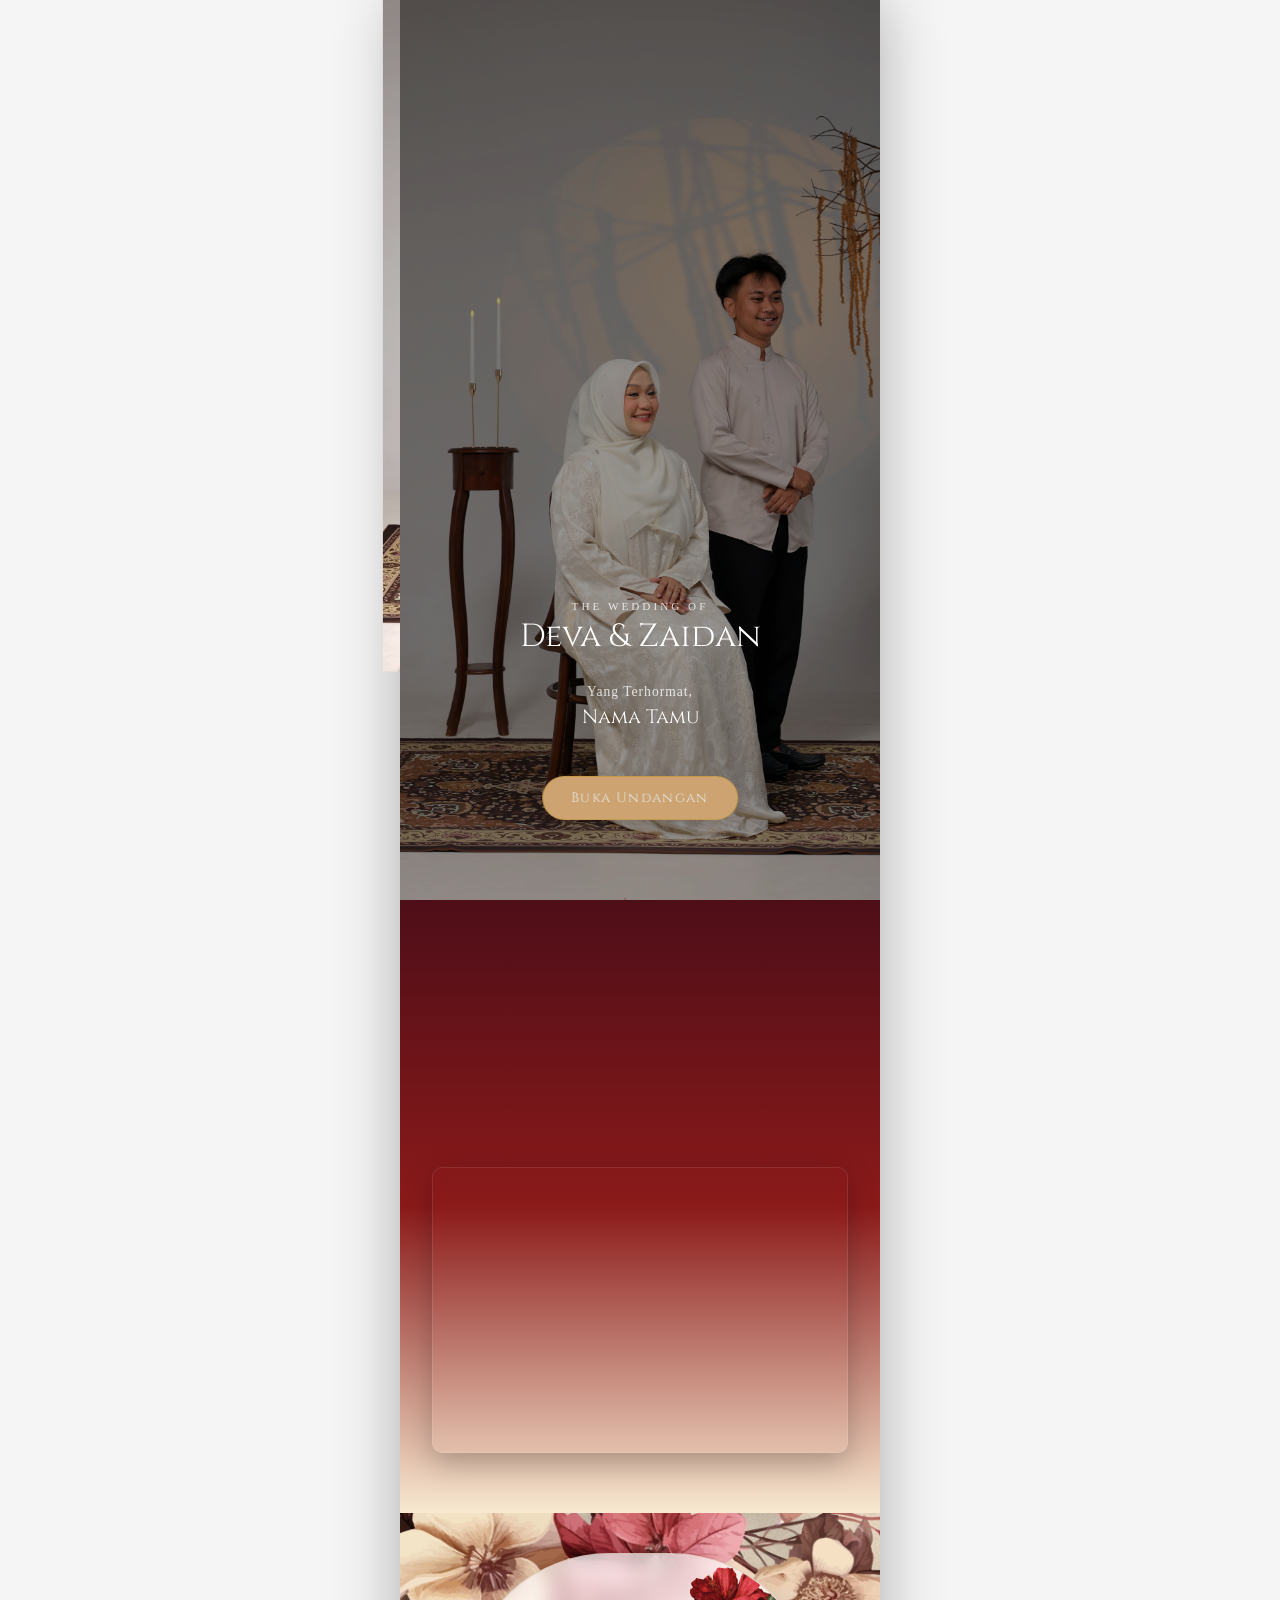
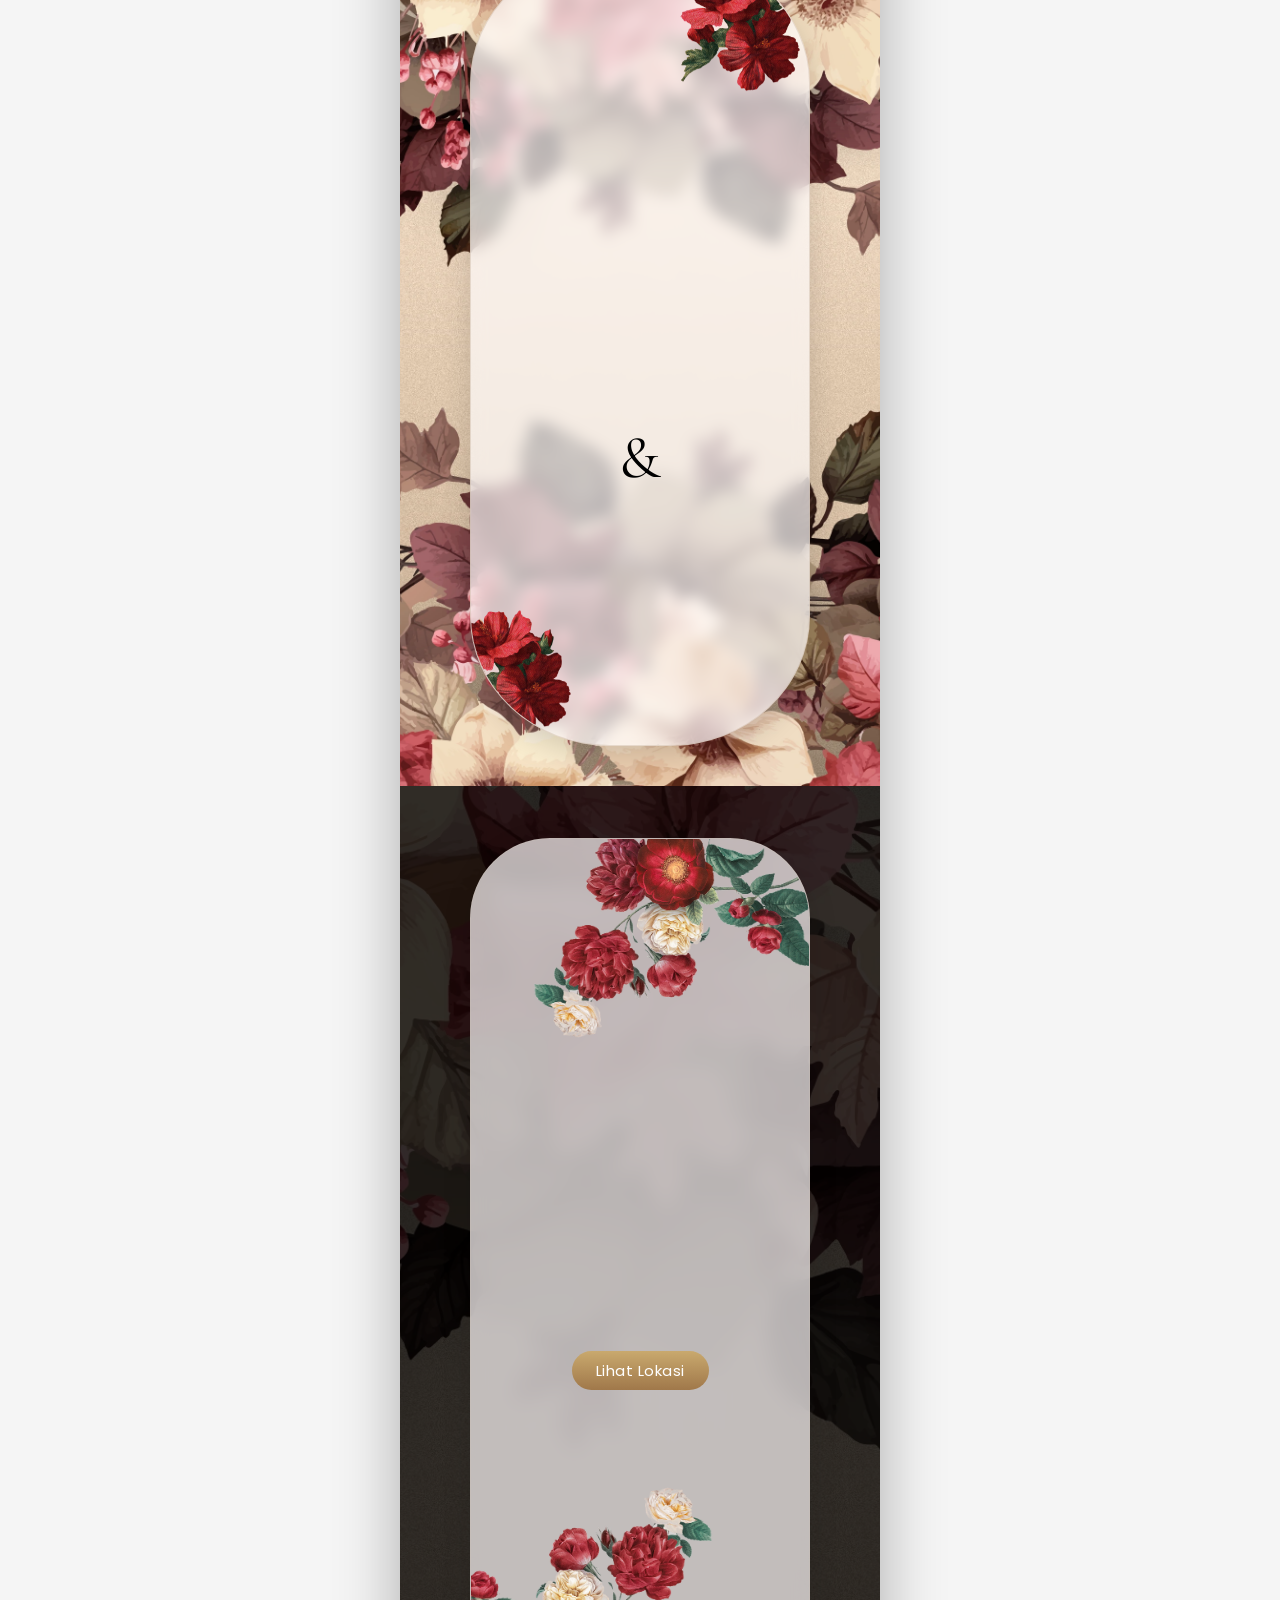
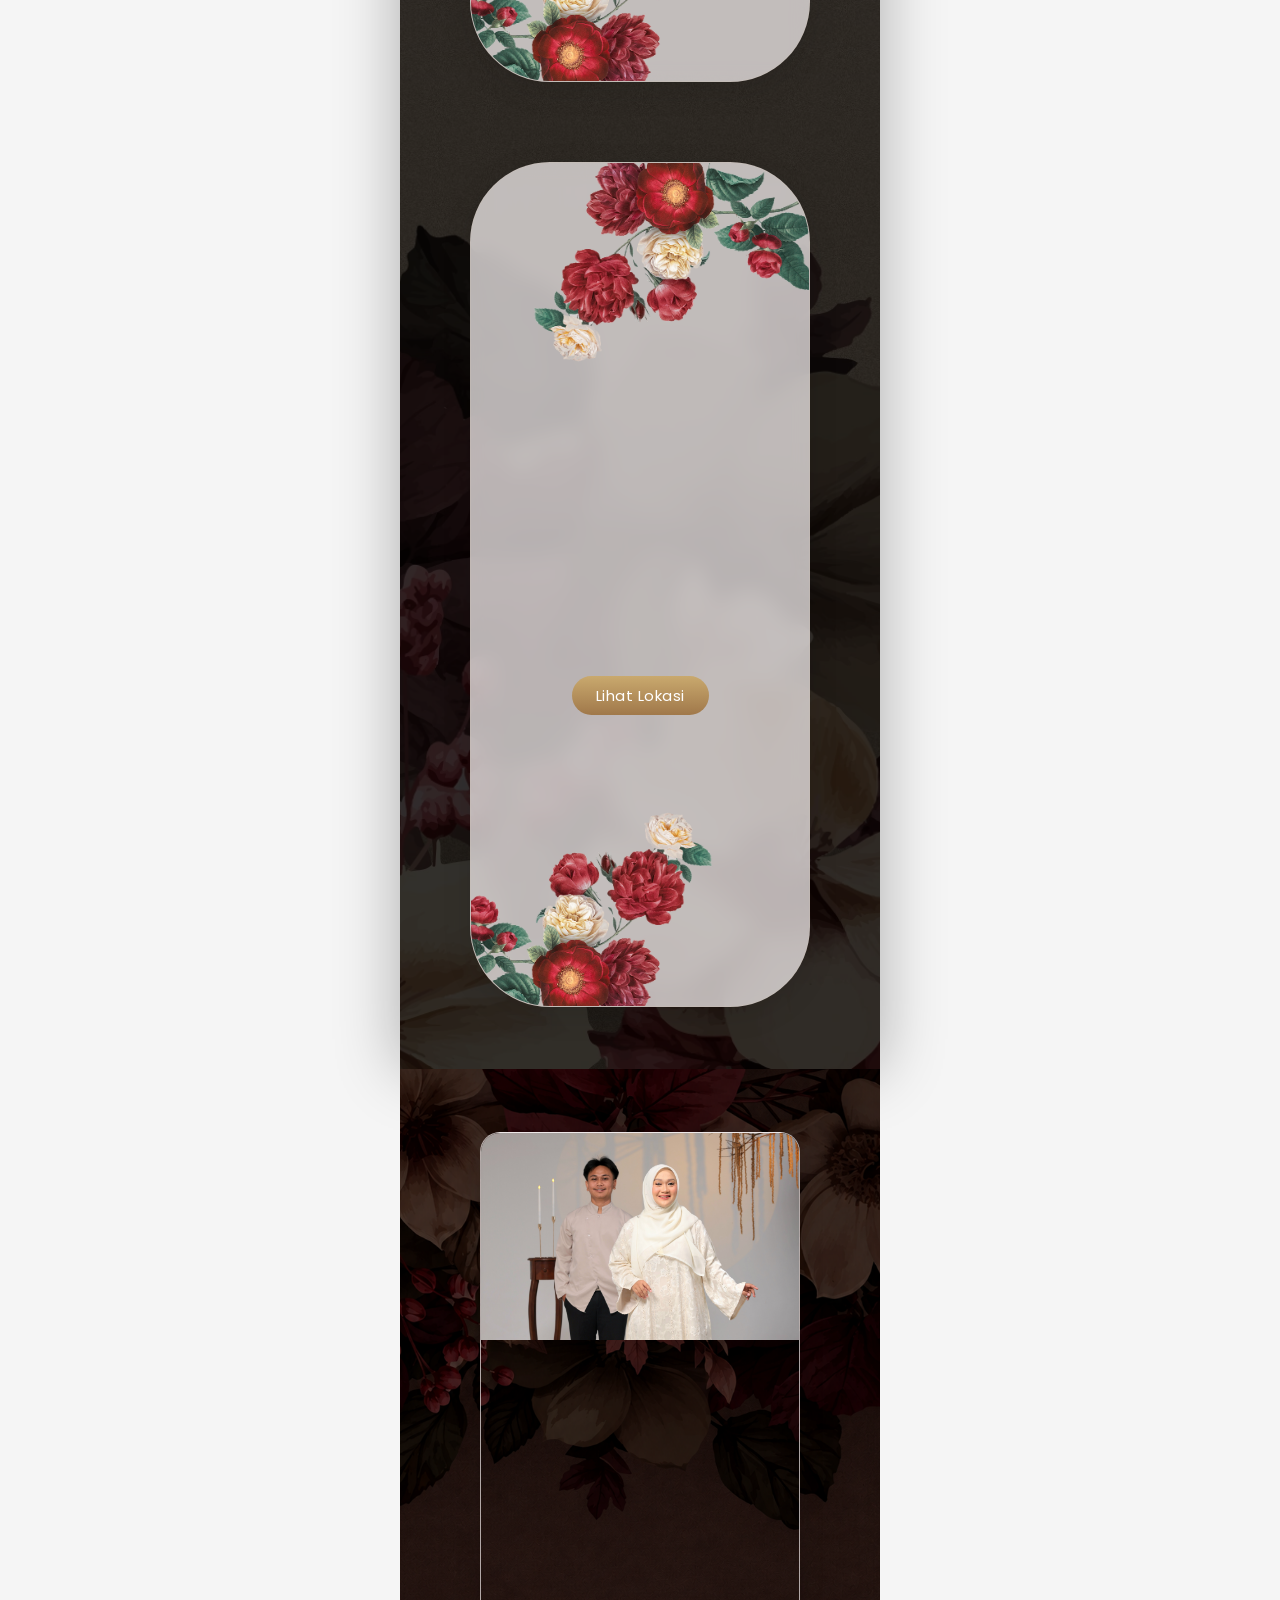
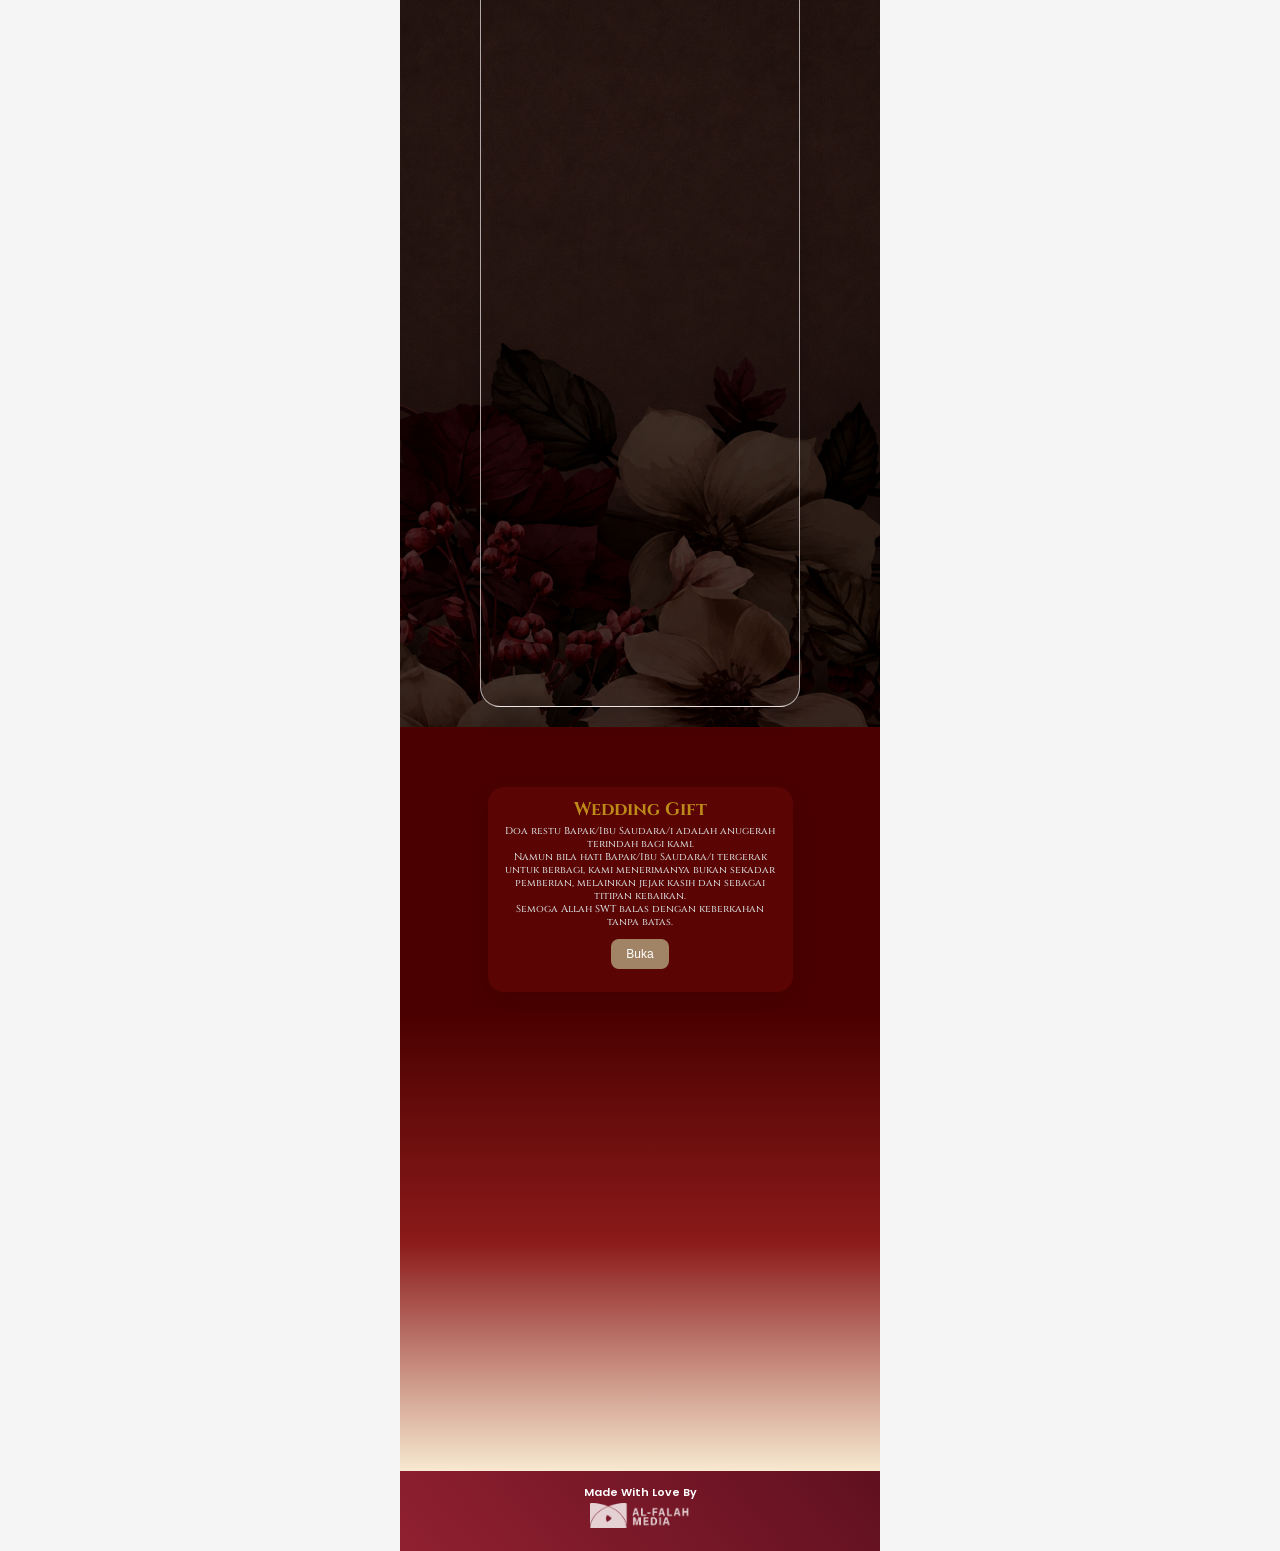
<file: index.html>
<!DOCTYPE html>
<html lang="en">

<head>
    <!-- BASIC META -->
    <meta charset="UTF-8">
    <meta name="viewport" content="width=device-width, initial-scale=1.0, viewport-fit=cover">

    <meta name="theme-color" content="#6b263b">

    <title>Wedding Deva & Zaidan</title>

    <!-- WHATSAPP LINK PREVIEW / OPEN GRAPH -->
    <meta property="og:type" content="website">
    <meta property="og:site_name" content="Deva & Zaidan">

    <meta property="og:title" content="The Wedding of Deva & Zaidan">

    <meta property="og:description"
        content="Undangan Pernikahan Deva & Zaidan. Dengan penuh kebahagiaan, kami mengundang Anda untuk hadir di hari istimewa kami.">

    <meta property="og:image"
        content="https://deva-zaidan.vercel.app/preview.jpeg">

    <meta property="og:image:secure_url"
        content="https://deva-zaidan.vercel.app/preview.jpeg">

    <meta property="og:image:type" content="image/jpeg">
    <meta property="og:image:width" content="1200">
    <meta property="og:image:height" content="630">

    <meta property="og:image:alt" content="The Wedding of Deva & Zaidan">

    <meta property="og:url"
        content="https://deva-zaidan.vercel.app/">

    <!-- TWITTER PREVIEW -->
    <meta name="twitter:card" content="summary_large_image">
    <meta name="twitter:title" content="The Wedding of Deva & Zaidan">
    <meta name="twitter:description" content="Undangan Pernikahan Deva & Zaidan">

    <meta name="twitter:image"
        content="https://deva-zaidan.vercel.app/preview.jpeg">

    <!-- CSS -->
    <link rel="stylesheet" href="./css/index.css">
    <link rel="stylesheet" href="./css/animasi.css">

</head>

<body>
  <div class="container">

    <div class="music-cover" id="musicCover">
      <div class="cover-inner">

        <img src="./img/isi.jpeg" alt="cover">

        <!-- TEXT OVERLAY -->
        <div class="cover-text">
          <p class="top-text ">THE WEDDING OF</p>
          <h1>Deva & Zaidan</h1>

          <div class="guest">
            <p>Yang Terhormat,</p>
            <h3 id="guestName">Nama Tamu</h3>
          </div>
        </div>

        <!-- BUTTON -->
        <button class="music-btn" id="musicBtn" onclick="toggleMusic()">
          Buka Undangan
        </button>

      </div>
    </div>

    <div class="thumbnail">
      <div class="thmb-img">
        <img src="./img/cover.jpeg" alt="" class="bg-img">
        <img src="./img/FRAME.webp" alt="" class="frame">

        <div class="thmb-text">
          <p class="color">THE WEDDING OF</p>
          <h2>Deva & Zaidan</h2>
          <p>Minggu, 29 November 2026</p>
        </div>
      </div>
    </div>

    <div class="quote-section">

      <p class="quote-text">
        "Dan di antara tanda-tanda (kebesaran)-Nya ialah Dia menciptakan pasangan-pasangan untukmu dari jenismu sendiri,
        agar kamu cenderung dan merasa tenteram kepadanya, dan Dia menjadikan di antaramu rasa kasih dan sayang.
        Sungguh, pada yang demikian itu benar-benar terdapat tanda-tanda (kebesaran Allah) bagi kaum yang berpikir"
      </p>

      <p class="quote-source">(QS Ar Rum : 21)</p>

      <div class="date">
        <div class="countdown">
          <h2 class="fade-down">Our Special Day</h2>

          <div class="time-box">
            <div class="time fade-down">
              <h3 id="days">0</h3>
              <p>Days</p>
            </div>
            <div class="time fade-down">
              <h3 id="hours">0</h3>
              <p>Hours</p>
            </div>
            <div class="time fade-down">
              <h3 id="minutes">0</h3>
              <p>Minutes</p>
            </div>
            <div class="time fade-down">
              <h3 id="seconds">0</h3>
              <p>Seconds</p>
            </div>
          </div>
        </div>
      </div>

    </div>

    <section class="profil-section">
      <img src="./img/bg-flower.webp" alt="" class="profil-section-bg">

      <div class="profil">

        <!-- Ornamen pojok kanan atas -->
        <img src="./img/flower-ornamen.webp" alt="" class="ornamen-tr">

        <!-- Ornamen pojok kiri bawah -->
        <img src="./img/flower-ornamen.webp" alt="" class="ornamen-bl">

        <!-- Konten -->
        <div class="profil-text">
          <p class="fade-down">
            Tanpa mengurangi rasa hormat. Kami mengundang Bapak/Ibu/Saudara/i serta kerabat sekalian
            untuk menghadiri acara Pernikahan kami :
          </p>
        </div>

        <div class="profil-img">
          <h3 class="fade-down">زيدان زغلول فقيه</h3>
          <div class="profil-name">
            <h2 class="fade-up zaidan-name">Zaidan Zaghlul Faqih, S.Ap</h2>
            <p class="fade-up">
              Putra ke-1 <br> Bpk. Eman Sulaeman, S.P
              & Ibu Yeni Hendriyani
            </p>
            <div class="dan">&</div>
          </div>
        </div>

        <div class="profil-img-2">
          <h3 class="fade-down">ديفا سيتي رحمة</h3>
          <div class="profil-name">
            <h2 class="fade-up">Deva Siti Rohmah, S.Pd </h2>
            <p class="fade-up">
              Putri ke-2 <br> Bpk.Subhan
              & Ibu Helda Subaria 
            </p>
          </div>
        </div>

      </div>
    </section>

    <section class="event-section">
    <div class="event-card">
<div class="card-ornament card-ornament--bottom" aria-hidden="true">
    <img src="./img/flower-2.webp" alt="">
  </div>
        <h2 class="event-title fade-down">AKAD NIKAH</h2>

        <div class="event-date">
          <span class="day-label fade-down">Minggu </span>
          <span class="day-number fade-up"><h1>29</h1></span>
          <span class="month-label fade-up">November</span>
          <span class="year-label fade-up">2026</span>
        </div>

        <p class="event-time fade-down">Pukul : 08:00 - 11.00 WIB</p>
        <p class="event-place fade-down">
          Tempat : <br><strong>Kediaman Mempelai Wanita</strong><br>
Kp. Lembur Gede Rt/Rw 002/002 Desa Jatiragas Kec. Jatisari Kab. Karawang Kode pos. 41374        </p>

        <a href="https://maps.app.goo.gl/wLz6gzKuna8C7nk16" class="btn-lokasi">
          Lihat Lokasi
        </a>

        <div class="card-ornament card-ornament--top" aria-hidden="true">
    <img src="./img/flower-2.webp" alt="">
  </div>
      </div>


<div class="event-card">
  <div class="card-ornament card-ornament--bottom" aria-hidden="true">
    <img src="./img/flower-2.webp" alt="">
  </div>

          <h2 class="event-title fade-down">RESEPSI</h2>

          <div class="event-date">
          <span class="day-label fade-down">Minggu </span>
          <span class="day-number fade-up"><h1>29</h1></span>
          <span class="month-label fade-up">November</span>
          <span class="year-label fade-up">2026</span>
        </div>

        <p class="event-time fade-down">Pukul : 11:00 WIB</p>
        <p class="event-place fade-down">
          Tempat : <br><strong>Kediaman Mempelai Wanita</strong><br>
Kp. Lembur Gede Rt/Rw 002/002 Desa Jatiragas Kec. Jatisari Kab. Karawang Kode pos. 41374        </p>

        <a href="https://maps.app.goo.gl/wLz6gzKuna8C7nk16" class="btn-lokasi">
          Lihat Lokasi
        </a>


  <div class="card-ornament card-ornament--top" aria-hidden="true">
    <img src="./img/flower-2.webp" alt="">
  </div>
</div>

</div>

    </section>

    <section class="love-story">
      <h2 class="judul"></h2>
      <div class="card">
        <img src="./img/story.jpeg" alt="couple" class="gambar">
        <div class="konten">
          <h3 class="fade-down">Asmaraloka</h3>
          <p class="fade-blur">Sebuah kisah cinta yang tanpa di sengaja jadi mendatangkan haru bahagia untuk keluarga.</p>

          <h3 class="fade-down">Love Story</h3>
          <p class="fade-blur">
            Awal bertemu (07 Agustus 2025)
Siapa sangka, lewat pesan bercandaan nya menjadi awal dari perjalanan panjang kami.
Seiring waktu, komunikasi semakin intens. Dari obrolan ringan, tumbuh rasa nyaman dan saling memahami. Akhirnya dua orang asing ini saling mempertemukan dengan keluarga masing masing di tanggal 22 september 2025 dan 23 september 2025.
          </p>

          <h3 class="fade-down">Engagement</h3>
          <p class="fade-blur">
Dengan niat baik dan penuh keseriusan,
kami memutuskan untuk membawa
hubungan ini ke tahap yang lebih indah.
Tepat di tanggal 29 maret 2026 Pertemuan
dua keluarga menjadi langkah awal
menuju ikatan suci yang kami impikan bersama.          </p>

          <h3 class="fade-down">Wedding</h3>
          <p class="fade-blur">
Dari pertemuan sederhana secara online, Allah mempertemukan kami dalam ikatan yang suci. Dengan restu dari kedua orang tua dan keluarga  Semoga langkah kami selalu diberkahi dan dipenuhi cinta hingga akhir hayat.  Kami berdoa agar Allah memberkahi pernikahan ini dengan sakinah, mawaddah, dan warohmah.  Aamiin..          </p>
        </div>
      </div>

    </section>

    <div class="gift-container">

      <div class="gift-card" id="mainCard">
        <h3>Wedding Gift</h3>
        <p>Doa restu Bapak/Ibu Saudara/i adalah anugerah terindah bagi kami. <br>
Namun bila hati Bapak/Ibu Saudara/i tergerak untuk berbagi,
kami menerimanya bukan sekadar pemberian,
melainkan jejak kasih dan sebagai titipan kebaikan. <br>
Semoga Allah SWT balas dengan keberkahan tanpa batas.</p>

        <button id="toggleBtn">Buka</button>

        <div class="extra-cards" id="extraCards">

          <!-- CARD 1 -->
          <div class="sub-card">
            <div class="rekening-row">
              <span class="rek-nomor" id="rek1">7229168716</span>
              <span class="rek-nama">A/N Deva Siti Rohmah</span>
            </div>
            <button class="copy-btn" onclick="copyRek('rek1', this)">
              Salin
            </button>
          </div>

          <!-- CARD 2 -->
          <div class="sub-card">
            <div class="rekening-row">
              <span class="rek-nomor" id="rek2">081220625927</span>
              <span class="rek-nama">A/N Zaidan Zaghlul Faqih</span>
            </div>
            <button class="copy-btn" onclick="copyRek('rek2', this)">
              Salin
            </button>
          </div>

        </div>
      </div>

    </div>

    <!-- MUSIC INDICATOR -->
    <div class="music-indicator" id="musicIndicator" onclick="toggleMusicIndicator()">
      <div class="bar"></div>
      <div class="bar"></div>
      <div class="bar"></div>
    </div>

  </div> <!-- penutup .container -->

  <section class="closing-section">
  <p class="closing-sub fade-down">Terimakasih</p>
  <p class="closing-body fade-down">
 atas setiap langkah yang mendekat,
atas waktu yang diluangkan,
dan doa-doa yang dilangitkan. 
<br>
<br>
Kehadiran Bapak/Ibu/Saudara/i bukan sekadar memenuhi undangan,
melainkan menjadi saksi awal perjalanan ibadah kami. <br> <br> <br>
  </p>
  <h2 class="closing-name fade-down">Hormat Kami <br>Deva & Zaidan</h2>
</section>
<footer class="footer-section">
  <div class="name"><p>
    Made With Love By
  </p></div>
  <img src="./img/Watermark.png" alt="logo" class="footer-logo">
</footer>
  <script src="./js/style.js"></script>
  <audio id="bgMusic" loop>
  <source src="./music/Ramy Gamal – Kalimeeny Showaya Anny (Official Lyric Video) رامي جمال – كلميني شويه عني.mp3" type="audio/mpeg">
  </audio>
</body>
</html>
</file>
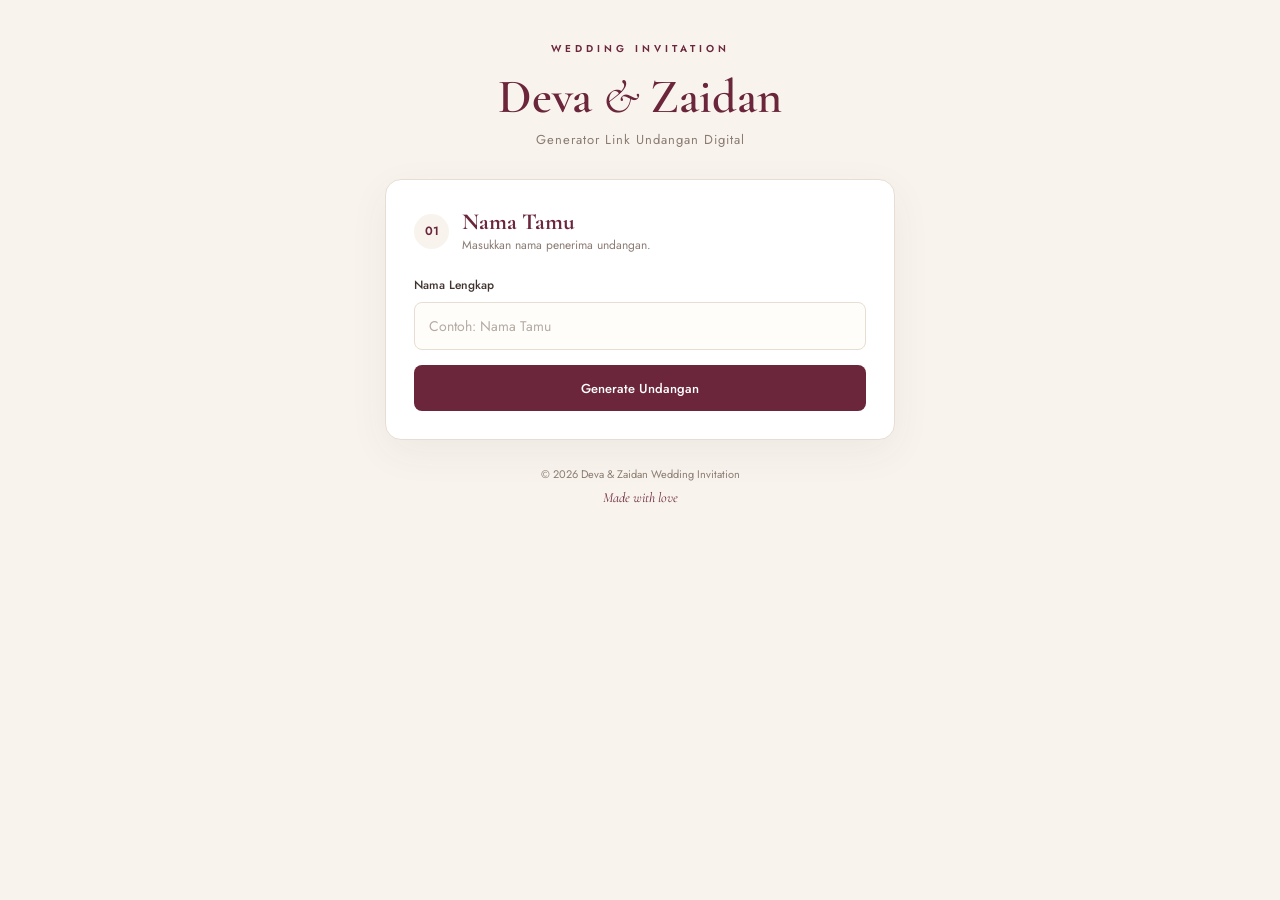
<file: generator/generator.html>
<!DOCTYPE html>
<html lang="id">
<head>
    <meta charset="UTF-8">
    <meta name="viewport" content="width=device-width, initial-scale=1.0">
    <meta name="theme-color" content="#6b263b">
    <title>Generator Link Undangan | Deva & Zaidan</title>
    <link rel="stylesheet" href="generator.css">
</head>
<body>

    <main class="container">

        <header class="header">
            <span class="eyebrow">WEDDING INVITATION</span>
            <h1>Deva <span>&</span> Zaidan</h1>
            <p>Generator Link Undangan Digital</p>
        </header>

        <section class="generator-card">

            <div class="section-heading">
                <span class="number">01</span>
                <div>
                    <h2>Nama Tamu</h2>
                    <p>Masukkan nama penerima undangan.</p>
                </div>
            </div>

            <form id="generatorForm">
                <label for="nama">Nama Lengkap</label>
                <input
                    type="text"
                    id="nama"
                    placeholder="Contoh: Nama Tamu"
                    autocomplete="off"
                    required
                >

                <button type="submit" class="btn btn-primary">
                    Generate Undangan
                </button>
            </form>

            <div id="hasilGenerator" class="hasil-generator" hidden>

                <div class="divider"></div>

                <!-- BAGIAN LINK -->
                <div class="section-heading">
                    <span class="number">02</span>
                    <div>
                        <h2>Link Undangan</h2>
                        <p>Link khusus untuk tamu undangan.</p>
                    </div>
                </div>

                <div class="result-box">
                    <div class="result-label">LINK UNDANGAN</div>
                    <div id="hasil" class="link-text"></div>
                </div>

                <button type="button" id="btnCopyLink" class="btn btn-secondary">
                    <span>▢</span> Salin Link
                </button>

                <div class="divider"></div>

                <!-- BAGIAN PESAN -->
                <div class="section-heading">
                    <span class="number">03</span>
                    <div>
                        <h2>Pesan Undangan</h2>
                        <p>Template pesan siap dibagikan.</p>
                    </div>
                </div>

                <div class="message-box">
                    <div class="result-label">TEMPLATE PESAN</div>
                    <pre id="templatePesan"></pre>
                </div>

                <div class="message-actions">
                    <button type="button" id="btnCopyPesan" class="btn btn-secondary">
                        <span>▢</span> Salin Pesan
                    </button>

                    <button type="button" id="btnWhatsapp" class="btn btn-whatsapp">
                        <span>◉</span> Kirim ke WhatsApp
                    </button>
                </div>

                <p id="status" class="status" role="status" aria-live="polite"></p>

            </div>
        </section>

        <footer>
            <p>© 2026 Deva & Zaidan Wedding Invitation</p>
            <span>Made with love</span>
        </footer>

    </main>

    <script src="generator.js"></script>
</body>
</html>
</file>
<file: css/index.css>
@import url('https://fonts.googleapis.com/css2?family=Inter:wght@400;700&display=swap');
@import url('https://fonts.googleapis.com/css2?family=Cinzel:wght@400..900&display=swap');
@import url('https://fonts.googleapis.com/css2?family=Cormorant+Garamond&display=swap');
@import url('https://fonts.googleapis.com/css2?family=Poppins:wght@100..900&display=swap');
@import url('https://fonts.googleapis.com/css2?family=Cormorant+Garamond:ital,wght@0,300..700;1,300..700&display=swap');
@import url('https://fonts.googleapis.com/css2?family=EB+Garamond:ital,wght@0,400..800;1,400..800&family=Halant:wght@300;400;500;600;700&display=swap');
@font-face {
  font-family: 'Diwani';
  src:url('../font/Diwani-Letter-Regular.ttf') format('truetype');
  font-weight: normal;
  font-style: normal;
}
@font-face {
  font-family: 'Adler';
  src:url('../font/adler.ttf') format('truetype');
  font-weight: normal;
  font-style: normal;
}

@font-face {
  font-family: 'Billion';
  src:url('../font/Billion Miracles Personal Use Only.ttf') format('truetype');
  font-weight: normal;
  font-style: normal;
}

@font-face {
  font-family: 'Cerita Senja';
  src:url('../font/Cerita Senja FREE.ttf') format('truetype');
  font-weight: normal;
  font-style: normal;
}

* {box-sizing: border-box;}
body {margin: 0;background: #f5f5f5;display: flex;flex-direction: column;align-items: center;overflow-x: hidden;}
body.no-scroll {overflow: hidden;position: fixed;width: 100%;}

/* ─── CONTAINER ─── */
.container {width: 100%;max-width: 480px;margin: 0 auto;}

/* Cover full screen background */
.music-cover {
position: fixed;top: 0;left: 0;width: 100%;height: 100%;object-fit: cover;display: flex;
align-items: center;justify-content: center;z-index: 9999;
}

.cover-inner {width: 100%;max-width: 480px;height: 100%;max-height: 100vh;position: relative;overflow: hidden;}
.cover-inner img {width: 100%;height: 100%;object-fit: cover;transform: translateY(-5%) scale(1.16);filter: brightness(60%);}

/* Animasi keluar */
.music-cover.hide {
  transform: translateY(-100%);
  transition: transform 1.2s cubic-bezier(0.76, 0, 0.24, 1);
}

.cover-text {position: absolute;bottom: 170px;left: 0;width: 100%;text-align: center;color: white;padding: 0 20px;display: flex;flex-direction: column;align-items: center;gap: 6px;}
.top-text {font-size: 0.7rem;letter-spacing: 3px;opacity: 0.8;margin: 0 0 -3px;}
.cover-text h1 {font-family: 'Cinzel', serif;font-size: 2rem;margin: 0 0 20px;font-weight: 400;}

.guest {display: flex;flex-direction: column;align-items: center;gap: 4px;}

.guest p {margin: 0;font-size: 0.85rem;opacity: 0.8;letter-spacing: 1px;}
.guest h3 {margin: 0;font-size: 1.2rem;font-family: 'Cinzel', serif;font-weight: 400;}

.music-btn {
  position: absolute;bottom: 80px;left: 50%;transform: translateX(-50%);
  background: #cda471;backdrop-filter: blur(10px);border: 1px solid rgba(190, 138, 25, 0.4);border-radius: 50px;padding: 12px 28px;
  font-family: 'Cinzel', serif;font-size: 0.85rem;color: #e6e6e6;cursor: pointer;letter-spacing: 0.1em;box-shadow: 0 4px 20px rgba(0,0,0,0.15);transition: all 0.5s ease;
}
.music-btn.hidden {opacity: 0;transform: translateX(-50%) translateY(20px);pointer-events: none;}

/*  THUMBNAIL  */
.thumbnail {width: 100%;min-height: 100svh;display: flex;flex-direction: column;background: linear-gradient(to bottom, #100C08, #570a19);}
.thmb-img {position: relative;width: 100%;flex: 1;}
.thmb-img img {width: 100%;height: auto;object-fit: cover;overflow: hidden;}
.bg-img {width: 100%;height: 100svh;object-fit: cover;display: block;transform: scale(1.03) translate(-2%, -8%);}
.frame {position: absolute;bottom: -20px;left: 50%;transform: translateX(-50%);width: 100%;z-index: 2;pointer-events: none;margin-bottom: 20px;}
.thmb-text {position: absolute;bottom: clamp(3rem, 5vw, 3.5rem);left: clamp(0.8rem, 3vw, 1.5rem);text-align: left;color: white;font-family: "Cinzel", serif;z-index: 3;margin-top: 10px;}
.thmb-text p {font-family: "Cinzel", serif;font-weight: 300;margin: 0;line-height: 1.6;color: white;font-size: clamp(0.85rem, 2.5vw, 1rem);}
.thmb-text .color {color: #cda471;}
.thmb-text h2 {font-family: "Cinzel", serif;font-weight: 300;letter-spacing: 1px;font-size: clamp(1.8rem, 5vw, 2rem);margin: 0;margin-top: 17px;line-height: 1.2;white-space: nowrap;}

/* ─── QUOTE ─── */
.quote-section {background: linear-gradient(to bottom,#4E0E18 0%,#8B1A1A 50%,#F8E9D0 100%);
color: white;display: flex;flex-direction: column;justify-content: center;align-items: center;text-align: center;padding: clamp(1.5rem, 5vw, 2.5rem) clamp(1rem, 5vw, 2rem);width: 100%;box-sizing: border-box;margin: 0;}
.quote-text {font-size: clamp(0.78rem, 2.5vw, 0.95rem);line-height: 1.6;font-style: italic;max-width: 100%;margin: 0;}
.quote-source {margin-top: 0.8rem;font-size: clamp(0.8rem, 2.5vw, 0.95rem);opacity: 0.9;margin-bottom: 30px;}

/* ─── PROFIL ─── */
.profil-section {position: relative; width: 100%;overflow: hidden;    }
.profil-section-bg {position: absolute;top: 0;              left: 50%;transform: translateX(-50%); width: 100%;height: 105%; object-fit: cover;   z-index: 0;}
.profil-section-bg-kanan {position: absolute;top: -5px;           right: -3px;         width: 150px;         height: auto;z-index: 0;pointer-events: none;}

.profil-section-bg-kiri {
  position: absolute;
  bottom: -5px;        
  left: -3px;          
  width: 180px;
  height: auto;
  z-index: 0;
  pointer-events: none;

}

.profil {
  background: rgba(255, 252, 252, 0.694);
  backdrop-filter: blur(8px);
  -webkit-backdrop-filter: blur(6px);
  max-width: 300px;
  min-height: 900px;
  margin: 40px auto;
  padding: clamp(40px, 8vw, 60px) 16px;

  border-radius: 140px 140px 140px 140px / 130px 130px 130px 130px;
  box-shadow: 0 10px 30px rgba(0,0,0,0.15);
  border: 1px solid rgba(200, 180, 160, 0.4);

  display: flex;
  flex-direction: column;
  align-items: center;
  justify-content: center;

  position: relative;  
  overflow: hidden;    
}

.profil-bg {
  position: absolute;
  top: 0;
  left: 0;
  width: 100%;
  height: 100%;
  object-fit: contain;   
  z-index: 0;         
  pointer-events: none;
  opacity: 0.15;       
  border-radius: inherit; 
}

/* ─── ORNAMEN ─── */
.ornamen-tr {
  position: absolute;
  top: -3px;           
  right: -3px;        
  width: 210px;         
  height: auto;
  z-index: 0;
  pointer-events: none;
}

.profil .ornamen-tr {
  top: -3px !important;
  right: -6px !important;
}

.ornamen-tl {
  position: absolute;
  top: 20px;           
  left: 20px;          
  width: 70px;
  height: auto;
  opacity: 0.5;
  z-index: 0;
  pointer-events: none;
  transform: scaleX(-1); 
}

.ornamen-bl {
  position: absolute;
  bottom: -5px;        
  left: -50px;         
  width: 180px;
  height: auto;
  z-index: 0;
  pointer-events: none;
}

.profil-text,
.profil-img,
.profil-img-2,
.dan {
  position: relative;
  z-index: 1;
}

.profil-text {
  text-align: center;
  margin-top: 0;
  padding: 0 8px;
}

.profil-text p {
  font-size: clamp(0.86rem, 2.75vw, 1rem);
  line-height: 1.5;
  font-family: "Cinzel", serif;
  font-weight: 500;
  color: #69091c;
  
}

.profil-img {
  display: flex;
  flex-direction: column;
  align-items: center;
  width: 100%;
  margin-top: 1.5rem;
  margin-bottom: 0;
  font-family: 'Diwani', serif;
  font-size: 30px;
}

.profil-img img {
  width: clamp(7rem, 25vw, 10rem);
  aspect-ratio: 1 / 1;
  object-fit: cover;
  border-radius: 50%;
}

.profil-name {
  display: flex;
  flex-direction: column;
  align-items: center;
  text-align: center;
  margin-top: 0.8rem;
}

.profil-name h2 {
  font-size: clamp(1.2rem, 4vw, 1.8rem);
  margin: 0;
  font-family: 'Cormorant Garamond', serif;
  font-size: 26px;

}

.profil-name h2.zaidan-name {
  font-size: 21px;
  white-space: nowrap;
}

.profil-img h3, .profil-img-2 h3 {
  margin: 0.3rem 0 0;
  font-size: 40px;
  line-height: 1.2;
  max-width: 14rem;
  font-family: 'Diwani', serif;
  font-style: italic;
  color: #741505;
}

.profil-name p {
  margin: 0.3rem 0 0;
  font-size: clamp(0.77rem, 2.5vw, 0.94rem);
  line-height: 1.4;
  max-width: 30rem;
  font-family: "poppins", serif;
  font-style: italic;
  font-weight: 500;
}

.profil-name p, .profil-name h2 {
  color: #320010;
}

.dan {
  margin-top: 50px;
  margin-bottom: 8px;
  font-size: clamp(1.4rem, 5vw, 2rem);
  font-family: "Cormorant Garamond", serif;
  font-size: 60px;
}

.profil-img-2 {
  display: flex;
  flex-direction: column;
  align-items: center;
  text-align: center;
  margin-top: 0.25rem;
    font-family: 'Diwani', serif;
  font-size: 29px;  
  margin-bottom: 35px;

}

.profil-img-2 img {
  width: clamp(7rem, 25vw, 10rem);
  aspect-ratio: 1 / 1;
  object-fit: cover;
  border-radius: 50%;
}

.date {

  backdrop-filter: blur(6px);

  width: 100%;
  max-width: 450px;
  margin: 20px auto;
  padding: clamp(25px, 6vw, 35px) 15px;

  border-radius: 10px;
  box-shadow: 0 10px 30px rgba(0,0,0,0.25);
  border: 1px solid rgba(255,255,255,0.1);

  display: flex;
  flex-direction: column;
  align-items: center;
  justify-content: center;
  margin-top: 20px;
}

.date-img {
  display: flex;
  justify-content: center;
  margin-bottom: 35px;
}

.date-img img {
  width: clamp(1px, 5.6vw, 25px);
}

.countdown {
  color: rgb(207, 198, 198);
  width: 100%;
  box-sizing: border-box;
  display: flex;
  flex-direction: column;
  align-items: center;
  text-align: center;
  padding: clamp(20px, 5vw, 40px) 20px;
  border-radius: 10px;
  margin-top: 0;
}

.countdown h2 {
  font-family: 'Cormorant Garamond', serif;
  font-size: clamp(1.4rem, 5.2vw, 2.1rem);
  margin: 0 0 15px;
}

.time-box {
  display: flex;
  justify-content: center;
  gap: clamp(0.2rem, 1.8vw, 0.5rem);
  max-width: 100%;
  font-family: 'Inter', sans-serif;
}

.time {
  width: clamp(40px, 13vw, 50px);
  padding: 9px 2px;

  background: rgba(255, 255, 255, 0.08);
  backdrop-filter: blur(4px);
  border-radius: 12px;
  border: 1px solid rgba(255,255,255,0.15);
  box-shadow: 0 4px 10px rgba(0,0,0,0.2);

  display: flex;
  flex-direction: column;
  align-items: center;
}

.time h3 {
  font-size: clamp(15px, 4.2vw, 19px);
  margin: 0;
  transition: all 0.4s ease;
}

.time p {
  font-size: clamp(11px, 2.7vw, 13px);
  margin-top: 6px;
}

.love-story {
  width: 100%;
  max-width: 480px;
  padding: 20px;
  display: flex;
  flex-direction: column;
  align-items: center;
  box-sizing: border-box;
  background-image:url('../img/love-story.png');
  background-size: cover;
  background-repeat: no-repeat;
  background-position: center;
}

.judul {
  text-align: center;
  color: #ffffff;
  margin-bottom: 20px;
  font-size: clamp(1.7rem, 4vw, 1.6rem); 
   font-family: 'Cinzel', serif;;

}

.card {
  background: rgba(255, 249, 249, 0.957);
  backdrop-filter: blur(4px);
  -webkit-backdrop-filter: blur(8px);
  border: 1px solid rgba(200, 190, 180, 0.4);
  border-radius: 20px;
  overflow: hidden;
  padding-bottom: 20px;
  width: 90%;
  max-width: 320px;
  border: 1px solid rgba(234, 228, 228, 0.719);
  box-shadow: 0 8px 25px rgba(0,0,0,0.15);

  background-image:url('../img/love-story.png');
  background-repeat: no-repeat;
  background-position: center;
  background-size: cover;
}

.gambar {
  width: 100%;
  height: auto;
  display: block;
}

.konten {
  padding: 8px 12px;
  color: #de7424;
  text-align: center;
}

.konten h3 {
  position: relative;
  padding-top: 12px;
  padding-bottom: 12px;
  margin-top: 20px;
  font-size: clamp(1.1rem, 3vw, 1.95rem);
  font-family: 'Cinzel', serif;
}

.konten p {
  color: rgb(231, 231, 231);
  font-family: 'Cormorant Garamond', sans-serif;
  font-size: clamp(0.95rem, 2.2vw, 0.89rem);
  line-height: 1.1;
  font-weight: 500;
  word-spacing: -0.1em;
  margin: 10px 0 30px;
  text-align: center;
}

.konten h3::after {
  content: "";
  position: absolute;
  bottom: 0;
  left: 50%;
  transform: translateX(-50%) scaleX(0); /* mulai dari 0 */
  transform-origin: center;
  width: 60%;
  height: 1px;
  background: rgba(230, 230, 230, 0.728);
  transition: transform 0.8s cubic-bezier(0.16, 1, 0.3, 1);
}

.konten h3.show::after {
  transform: translateX(-50%) scaleX(1); 
  transition-delay: 0.6s;
}

/* ─── EVENT SECTION ─── */
.event-section {
  padding: clamp(1rem, 4vw, 2rem) clamp(0.8rem, 3vw, 1.5rem);
  width: 100%;
  box-sizing: border-box;
  display: flex;
  justify-content: center;
  position: relative;
  overflow: hidden;
  flex-direction: column;
  gap: 30px;
    font-family: "Cinzel", serif;
}

.event-section::before {
  content: "";
  position: absolute;
  inset: 0;
  background-image: url('../img/bg-flower.webp');
  background-size: cover;
  background-position: center;
  background-repeat: no-repeat;
  filter: brightness(0.2);
  z-index: 0;
  pointer-events: none;
}



.event-bg {
  position: absolute;
  top: 50%;
  left: 50%;
  transform: translate(-50%, -50%);
  width: clamp(100px, 25vw, 150px);
  height: auto;
  object-fit: contain;
  z-index: 0;
  pointer-events: none;
  user-select: none;
}


.card-ornament {
  position: absolute;
  width: clamp(260px, 60vw, 310px);
  height: auto;
  z-index: 3;
  pointer-events: none;
}

.card-ornament img {
  width: 100%;
  height: auto;
  display: block;
}

.card-ornament--top {
  top: 95px;
  left:25%;
  transform: translateX(-50%);
}

.card-ornament--bottom {
  bottom: 90px;
  left: 70%;
  transform: translateX(-50%) rotate(180deg); /* dibalik supaya simetris */
}

.event-card {
  background: rgba(255, 249, 249, 0.71);
  backdrop-filter: blur(10px);
  -webkit-backdrop-filter: blur(8px);
  border: 1px solid rgba(200, 190, 180, 0.4);
  box-shadow: 0 8px 30px rgba(0,0,0,0.1);
  border-radius: 80px;
  overflow: hidden;
  width: 95%;
  max-width: 340px;
  min-height: 220px;
  box-sizing: border-box;
  padding: clamp(0.25rem, 1vw, 0.5rem) clamp(1rem, 4vw, 1.5rem);
  text-align: center;
  margin: 0 auto;
  z-index: 1;
  position: relative;
  margin-bottom: 30px;
  display: flex;
  flex-direction: column;
  justify-content: center;
  align-items: center;
  gap: 2px;
  margin-top: 20px;

}

.event-card::before {
  content: '';
  position: absolute;
  inset: 0;
  z-index: 1;
  border-radius: inherit;
  opacity: 1;

}

.event-card > * {
  position: relative;
  z-index: 2;
}

.event-title {
  font-family: 'Cormorant Garamond', serif;
  font-size: clamp(1.7rem, 5.5vw, 2rem);
  color: #271e1e;
  margin: 0 0 0.2rem;
}

.event-date {
  display: flex;
  align-items: center;
  gap: 0.35rem;
  margin-bottom: 0.1rem;
}

.event-date span {
  font-size: clamp(0.9rem, 5.3vw, 1.25rem);
  letter-spacing: 1px;
  color: #1c1c1c;
}

.day-number h1 {
  font-family: 'Cormorant Garamond', serif;
  font-size: clamp(1.9rem, 5.3vw, 1.25rem);
  font-weight: 900;
  color: #b8860b;
  margin: 0;
  line-height: 1.2;
}

.event-time {
  font-size: clamp(0.85rem, 2.8vw, 0.98rem);
  color: #161111;
  margin: 0 0 0.1rem;
}

.event-place {
  font-size: clamp(0.95rem, 3vw, 1.1rem);
  color: #1b1212;
  line-height: 1.2;
  margin: 0;
  margin-bottom: 0.2rem;
}

.btn-lokasi {
  display: inline-block;
  margin-top: 2px;
  padding: clamp(6px, 1.5vw, 8px) clamp(18px, 5vw, 24px);
  background: linear-gradient(to bottom, #c9a96e, #a0784a);
  color: #fff;
  text-decoration: none;
  border-radius: 24px;
  font-size: clamp(13px, 2.8vw, 15px);
  font-family: 'Poppins', sans-serif;
  letter-spacing: 0.5px;
}

.gift-container {
  display: flex;
  justify-content: center;
  width: 100%;
  max-width: 480px;
  padding: 60px 0;
background: 
        #4A0000 0%  }
.gift-card {
  background:#5a0404;
  padding: 5px 15px;
  border-radius: 16px;
  text-align: center;
  box-shadow: 0 10px 25px rgba(0,0,0,0.1);
  width: 305px;
  font-size: 13px;
    font-family: "Cinzel", serif;
  max-height: 205px;
  overflow: hidden;
  transition: 
    max-height 1.4s cubic-bezier(0.4, 0, 0.2, 1),
    transform 1.4s cubic-bezier(0.4, 0, 0.2, 1),
    box-shadow 1.4s cubic-bezier(0.4, 0, 0.2, 1);
}

.gift-card p {
  margin-top: -15px;
  font-size: 10px;
  line-height: 1.3;
  font-weight: 500;
  color: #d3d3d3;
}

.gift-card h3 {
  font-size: 18px;
  margin-top: 5px;
  color: #be8a19;
}



.gift-card.active {
  transform: scale(1.02);
  box-shadow: 0 20px 40px rgba(0,0,0,0.15);
}

.extra-cards {
  margin-top: 20px;
  opacity: 0;
  transform: translateY(16px);
  transition:
    opacity 0.8s ease,
    transform 0.8s ease;
  
}

.gift-card.active .extra-cards {
  opacity: 1;
  transform: translateY(0);
  transition:
    opacity 1s cubic-bezier(0.4, 0, 0.2, 1) 0.6s,
    transform 1s cubic-bezier(0.4, 0, 0.2, 1) 0.6s;
}

.sub-card {
  background-image: url(../img/credit_card_BSI.png);
  background-position: center;
  background-repeat: no-repeat;
  background-size: cover;
  padding: 14px;
  margin-bottom: 12px;
  border-radius: 12px;
  text-align: left;
  position: relative;
  height: 170px;
  opacity: 0;
  transform: translateY(16px) scale(0.98);
  filter: blur(4px);
  transition:
    opacity 0.9s cubic-bezier(0.4, 0, 0.2, 1),
    transform 0.9s cubic-bezier(0.4, 0, 0.2, 1),
    filter 0.9s cubic-bezier(0.4, 0, 0.2, 1);
}

.sub-card:nth-child(2) {
  background-image: url(../img/credit_card_DANA.png);
}

.gift-card.active .sub-card:nth-child(1) {
  opacity: 1;
  transform: translateY(0) scale(1);
  filter: blur(0);
  transition-delay: 0.7s;
}

.gift-card.active .sub-card:nth-child(2) {
  opacity: 1;
  transform: translateY(0) scale(1);
  filter: blur(0);
  transition-delay: 1s;
}

.sub-card h4 {
  margin: 0 0 10px;
  font-size: 14px;
  font-weight: 600;
}

.rekening-row {
  display: flex;
  flex-direction: column;
  gap: 1px;
  position: absolute;
  left: 25px;
  bottom: 57px;
}

.rek-nomor {
  font-weight: 600;
    font-family: "Poppins", sans-serif; /* FIX: sans-serif */

}

.rek-nama {
  font-family: "Poppins", sans-serif; /* FIX: sans-serif */
  font-size: 13px;
  opacity: 0.8;
}

button {
  padding: 8px 15px;
  border: none;
  background: #a08465;
  color: white;
  border-radius: 8px;
  cursor: pointer;
  font-size: 12px;
}

.copy-btn {
  position: absolute;
  bottom: 32px;
  right: 13px;
  padding: 6px 12px;
  font-size: 14px;
  border: none;
  border-radius: 6px;
  background: #c49a6c;
  color: white;
  cursor: pointer;
}

/* ─── MUSIC INDICATOR ─── */
.music-indicator {
  position: sticky;
  bottom: 20px;
  right: 20px;
  z-index: 9998;

  width: 40px;
  height: 40px;
  border-radius: 50%;
  background: rgba(255, 255, 255, 0.85);
  backdrop-filter: blur(8px);
  border: 1px solid rgba(190, 138, 25, 0.4);
  box-shadow: 0 4px 15px rgba(0,0,0,0.2);

  display: none; /* hidden sampai button ditekan */
  align-items: center;
  justify-content: center;
  gap: 3px;
  cursor: pointer;

  left: calc(100% - 60px); /* dorong ke kanan */
  margin-left: auto;
  margin-right: 20px;
  z-index: 9997;
}

.music-indicator.visible {
  display: flex;
}

.music-indicator .bar {
  width: 3px;
  border-radius: 2px;
  background: #be8a19;
  animation: equalize 0.8s ease-in-out infinite alternate;
}

.music-indicator .bar:nth-child(1) { height: 10px; animation-delay: 0s; }
.music-indicator .bar:nth-child(2) { height: 16px; animation-delay: 0.2s; }
.music-indicator .bar:nth-child(3) { height: 8px;  animation-delay: 0.4s; }

.music-indicator.paused .bar {
  animation-play-state: paused;
}

/* ─── CLOSING SECTION ─── */
.closing-section {
  width: 100%;
  max-width: 480px;
  box-sizing: border-box;
  padding: clamp(3rem, 10vw, 5rem) clamp(1.2rem, 6vw, 2.5rem);
background: linear-gradient(
        to bottom,
        #4A0000 0%,
        #8B1A1A 50%,
        #F8E9D0 100%
    );  display: flex;
  flex-direction: column;
  justify-content: center;
  margin-top: -40px;
}

.closing-sub {
  font-family: 'Cormorant Garamond', serif;
  font-size: clamp(1.6rem, 3vw, 1.2rem);
  color: #f4c9a7;
  margin: 0 0 1rem 0;
  font-weight: 400;
}

.closing-body {
  font-family: 'Cormorant Garamond', sans-serif;
  font-size: clamp(0.95rem, 2.5vw, 0.7rem);
  color: #d3d3d3;
  line-height: 1.5;
  margin: 0 0 2.5rem 0;
  font-weight: 500;
  max-width: 320px;
  margin-top: -10px;
}

.closing-body p {
  font-size: 1px;
}

.closing-name {
  font-family: 'Cormorant Garamond', sans-serif;
  font-size: clamp(1rem, 7vw, 1rem);
  color: #6a4a05;
  font-weight: 500;
  margin: 0;
  letter-spacing: 1px;
}

/* ─── FOOTER ─── */
.footer-section {
  width: 100%;
  max-width: 480px;
  display: flex;
  align-items: center;
  padding: 23px 20px;
  box-sizing: border-box;
  gap: 0; /* FIX: gap tidak bisa negatif */
  flex-direction: column;
  font-family: "Poppins", sans-serif;
  font-size: 11px;
  font-weight: 600;

  background: linear-gradient(410deg, #902030, #601020);
}

.name p {
  font-family: "Poppins", sans-serif; /* FIX: sans-serif */
  margin-top: -10px;
  color: #be8a19;
}

.footer-logo {
  width: clamp(90px, 20vw, 100px);
  height: auto;
  opacity: 0.8;
  margin-top: -9px;
}

@keyframes equalize {
  0%   { transform: scaleY(0.4); }
  100% { transform: scaleY(1.2); }
}

@media (min-width: 600px) {
  .container {
    max-width: 490px;
  }

  .profil {
    max-width: 340px;
    min-height: 800px;
  }

  .event-card {
    min-height: 280px;
  }
}

@media (min-width: 1024px) {
  .container {
    max-width: 480px;
    box-shadow: 0 0 60px rgba(0,0,0,0.3);
  }
}

@media (max-width: 359px) {
  .profil {
    width: 90%;
    padding: 30px 12px;
  }

  .time {
    width: clamp(40px, 13vw, 50px);
  }

  .event-card {
    width: 95%;
    border-radius: 80px;
  }
}

@media (max-width: 1180px) {
  .profil {
    width: 90%;
    padding: 30px 12px;
  }

  .time {
    width: clamp(40px, 13vw, 50px);
  }

  .event-card {
    width: 95%;
    border-radius: 80px;
  }
}

.name p {
font-family: "Poppins", sans-serif;
  margin-top: -10px;
  color: #ffffff; /* ← tambahan ini */

}

.footer-logo {
  width: clamp(90px, 20vw, 100px);
  height: auto;
  opacity: 0.8;
  margin-top: -9px;
}

@keyframes equalize {
  0%   { transform: scaleY(0.4); }
  100% { transform: scaleY(1.2); }
}

@media (min-width: 600px) {
  .container {
    max-width: 490px;
  }

  .profil {
    max-width: 340px;
    min-height: 750px;
  }

  .event-card {
    min-height: 280px;
  }
}

@media (min-width: 1024px) {
  .container {
    max-width: 480px; 
    box-shadow: 0 0 60px rgba(0,0,0,0.3);
  }
}

@media (max-width: 359px) {
  .profil {
    width: 90%;
    padding: 30px 12px;
  }

  .time {
    width: clamp(40px, 13vw, 50px);
  }

  .event-card {
    width: 100%;
    border-radius: 80px;
  }
}

@media (max-width: 1180px) {

  .profil {
    width: 90%;
    padding: 30px 12px;
  }

  .time {
    width: clamp(40px, 13vw, 50px);
  }

  .event-card {
    width: 95%;
    border-radius: 80px;
  }
}
</file>
<file: css/animasi.css>
/* =============================
   ORNAMEN DAUN (FINAL CLEAN)
============================= */

/* base: langsung tampil */
.ornamen-tr,
.ornamen-bl {
  opacity: 1;
  transform: translateY(0);
  will-change: transform;
  pointer-events: none;
}

/* titik gerak biar realistis */
.ornamen-tr {
  position: absolute;
  top: -5px;
  right: -3px;
  width: 150px;
  height: auto;
  transform-origin: top right;
  animation: leafFloat 6.5s ease-in-out infinite;
}

.ornamen-bl {
  position: absolute;
  bottom: -5px;
  left: -35px;
  width: 150px;
  height: auto;
  transform-origin: bottom left;
  animation: leafFloat 8s ease-in-out infinite;
}

/* =============================
   GERAKAN DAUN (HIDUP)
============================= */
@keyframes leafFloat {
  0% {
    transform: translateY(0) rotate(0deg);
  }
  20% {
    transform: translateY(-6px) rotate(2deg);
  }
  40% {
    transform: translateY(5px) rotate(-2deg);
  }
  60% {
    transform: translateY(-4px) rotate(1.5deg);
  }
  80% {
    transform: translateY(3px) rotate(-1deg);
  }
  100% {
    transform: translateY(0) rotate(0deg);
  }
}
/* =============================
   OPTIONAL: sedikit depth
============================= */
.ornamen-tr {
  animation-duration: 6.5s;
}

.ornamen-bl {
  animation-duration: 8s;
}
@keyframes ultraSmooth {
  0% {
    transform: scale(0.7) translateY(30px);
    opacity: 0;
    filter: blur(10px);
  }

  50% {
    transform: scale(1.05) translateY(-5px);
    opacity: 1;
    filter: blur(2px);
  }

  100% {
    transform: scale(1) translateY(0);
    opacity: 1;
    filter: blur(0);
  }
}

.thmb-text .color,
.thmb-text h2,
.thmb-text p:not(.color) {
  opacity: 0;
  transform: translateY(-15px);
  transition: opacity 2.4s cubic-bezier(0.16, 1, 0.3, 1), 
              transform 2.4s cubic-bezier(0.16, 1, 0.3, 1);
}

.thmb-text .color.show,
.thmb-text h2.show,
.thmb-text p:not(.color).show {
  opacity: 1;
  transform: translateY(0);
}

.quote-text,
.quote-source {
  opacity: 0;
  transform: scale(0.85);
  transition: opacity 3s cubic-bezier(0.16, 1, 0.3, 1),
              transform 3s cubic-bezier(0.16, 1, 0.3, 1);
}

.quote-text.show,
.quote-source.show {
  opacity: 1;
  transform: scale(1);
}

.fade-up,
.fade-down {
  opacity: 0;
  transform: translateY(40px) scale(0.96);
  transition: opacity 2.4s cubic-bezier(0.16, 1, 0.3, 1),
              transform 2.4s cubic-bezier(0.16, 1, 0.3, 1);
  will-change: transform, opacity;
}

.fade-down {
  transform: translateY(-40px) scale(0.96);
}

.fade-up.show,
.fade-down.show {
  opacity: 1;
  transform: translateY(0) scale(1);
}

.fade-blur {
  opacity: 0;
  transform: translateY(30px);
  filter: blur(4px);
  transition: opacity 1.8s cubic-bezier(0.16, 1, 0.3, 1),
              transform 1.8s cubic-bezier(0.16, 1, 0.3, 1),
              filter 1.8s cubic-bezier(0.16, 1, 0.3, 1);
}

.fade-blur.show {
  opacity: 1;
  transform: translateY(0);
  filter: blur(0);
}
</file>
<file: generator/generator.css>
@import url('https://fonts.googleapis.com/css2?family=Cormorant+Garamond:wght@400;500;600;700&family=Jost:wght@300;400;500;600&display=swap');

:root {
    --maroon: #6b263b;
    --maroon-dark: #4c192a;
    --cream: #f8f4ed;
    --cream-dark: #eee5d9;
    --text: #40332f;
    --muted: #8a7b73;
    --white: #ffffff;
    --border: #e8ddd2;
    --green: #16834a;
}

* {
    margin: 0;
    padding: 0;
    box-sizing: border-box;
}

body {
    min-height: 100vh;
    padding: 35px 16px;
    background: var(--cream);
    color: var(--text);
    font-family: 'Jost', sans-serif;
}

.container {
    width: 100%;
    max-width: 510px;
    margin: 0 auto;
}

.header {
    text-align: center;
    margin-bottom: 30px;
}

.eyebrow {
    font-size: 10px;
    letter-spacing: 4px;
    color: var(--maroon);
    font-weight: 600;
}

.header h1 {
    margin: 10px 0 4px;
    font-family: 'Cormorant Garamond', serif;
    font-size: 48px;
    font-weight: 600;
    color: var(--maroon);
}

.header h1 span {
    font-style: italic;
    font-weight: 400;
}

.header p {
    font-size: 13px;
    color: var(--muted);
    letter-spacing: 1px;
}

.generator-card {
    background: var(--white);
    padding: 28px;
    border-radius: 16px;
    border: 1px solid var(--border);
    box-shadow: 0 12px 40px rgba(65, 35, 35, 0.06);
}

.section-heading {
    display: flex;
    align-items: center;
    gap: 13px;
    margin-bottom: 22px;
}

.number {
    display: flex;
    align-items: center;
    justify-content: center;
    min-width: 35px;
    height: 35px;
    border-radius: 50%;
    background: var(--cream);
    color: var(--maroon);
    font-size: 12px;
    font-weight: 600;
}

.section-heading h2 {
    font-family: 'Cormorant Garamond', serif;
    font-size: 23px;
    color: var(--maroon);
}

.section-heading p {
    color: var(--muted);
    font-size: 12px;
}

label {
    display: block;
    font-size: 12px;
    font-weight: 500;
    margin-bottom: 8px;
}

input {
    width: 100%;
    height: 48px;
    padding: 0 14px;
    border: 1px solid var(--border);
    border-radius: 8px;
    outline: none;
    font-family: 'Jost', sans-serif;
    font-size: 14px;
    color: var(--text);
    background: #fffdfa;
    transition: border 0.2s;
}

input:focus {
    border-color: var(--maroon);
}

input::placeholder {
    color: #b5aaa2;
}

.btn {
    width: 100%;
    min-height: 46px;
    border: none;
    border-radius: 8px;
    padding: 12px 15px;
    font-family: 'Jost', sans-serif;
    font-size: 13px;
    font-weight: 500;
    cursor: pointer;
    transition: 0.2s ease;
    display: flex;
    justify-content: center;
    align-items: center;
    gap: 8px;
}

.btn:active {
    transform: scale(0.98);
}

.btn-primary {
    margin-top: 15px;
    color: white;
    background: var(--maroon);
}

.btn-primary:hover {
    background: var(--maroon-dark);
}

.btn-secondary {
    color: var(--maroon);
    background: var(--cream);
    border: 1px solid var(--border);
}

.btn-secondary:hover {
    background: var(--cream-dark);
}

.btn-whatsapp {
    color: white;
    background: var(--green);
}

.btn-whatsapp:hover {
    background: #116c3d;
}

.divider {
    height: 1px;
    background: var(--border);
    margin: 27px 0;
}

.result-box,
.message-box {
    background: #fffdfa;
    border: 1px solid var(--border);
    border-radius: 9px;
    padding: 15px;
    margin-bottom: 12px;
}

.result-label {
    color: var(--muted);
    font-size: 9px;
    letter-spacing: 1.5px;
    font-weight: 600;
    margin-bottom: 10px;
}

.link-text {
    font-size: 13px;
    color: var(--maroon);
    overflow-wrap: anywhere;
    line-height: 1.7;
}

.message-box pre {
    font-family: 'Jost', sans-serif;
    font-size: 12px;
    line-height: 1.8;
    color: var(--text);
    white-space: pre-wrap;
    overflow-wrap: anywhere;
}

.message-actions {
    display: flex;
    flex-direction: column;
    gap: 10px;
}

.status {
    margin-top: 12px;
    text-align: center;
    font-size: 11px;
    color: var(--green);
    min-height: 16px;
}

.hasil-generator[hidden] {
    display: none;
}

footer {
    text-align: center;
    margin-top: 25px;
    color: var(--muted);
    font-size: 11px;
    line-height: 1.8;
}

footer span {
    font-family: 'Cormorant Garamond', serif;
    font-style: italic;
    color: var(--maroon);
    font-size: 14px;
}

@media (max-width: 480px) {
    body {
        padding: 25px 13px;
    }

    .header h1 {
        font-size: 42px;
    }

    .generator-card {
        padding: 21px 18px;
    }

    .section-heading h2 {
        font-size: 21px;
    }
}
</file>
